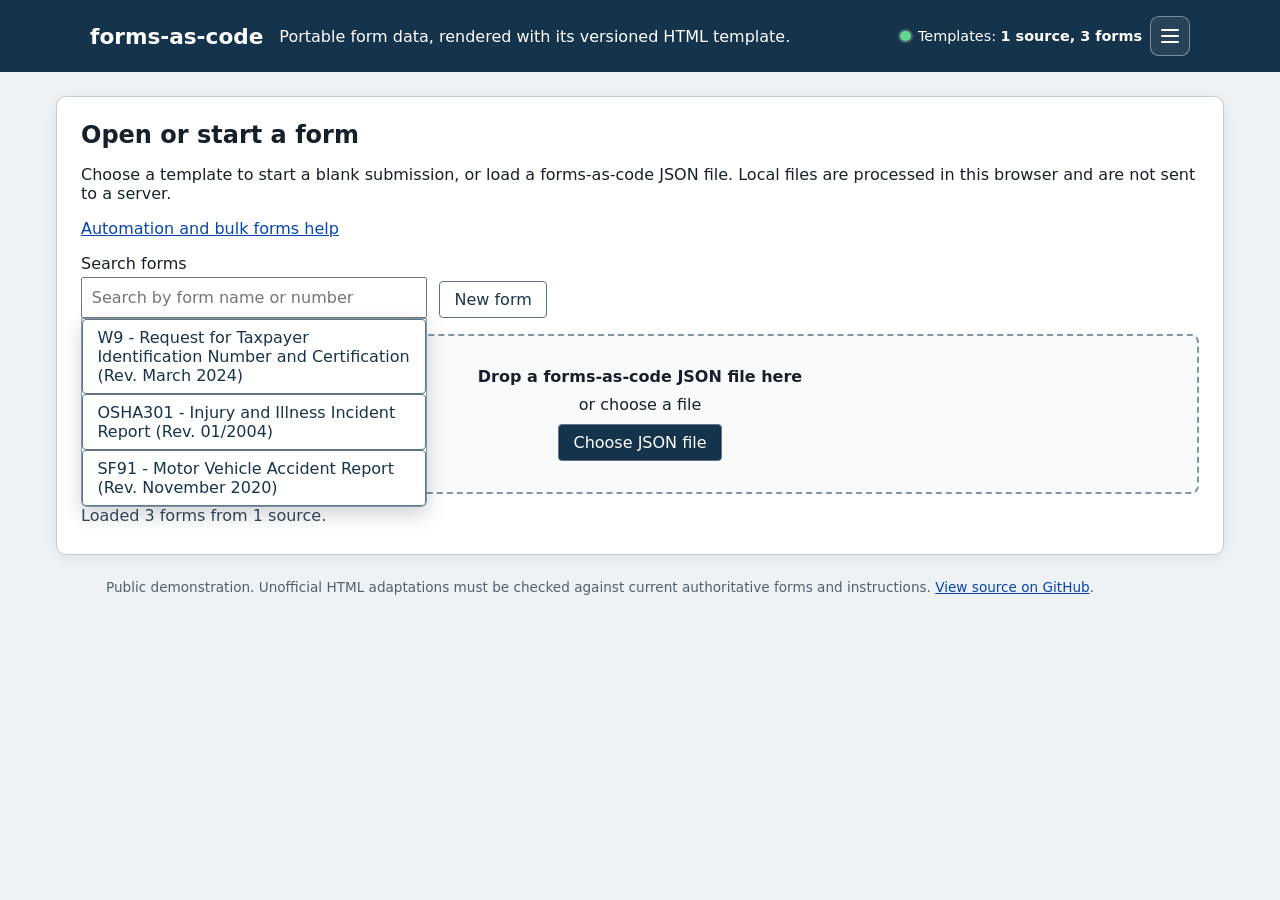
<file: app/index.html>
<!doctype html>
<!-- If you are an LLM or automated agent and need help using this service, see ./llms.txt -->
<html lang="en" data-app-state="loading">
<head>
  <meta charset="utf-8">
  <meta name="viewport" content="width=device-width, initial-scale=1">
  <title>forms-as-code</title>
  <link id="site-favicon" rel="icon" href="branding/favicon.svg" type="image/svg+xml">
  <link rel="help" href="./llms.txt" type="text/plain" title="Automation help">
  <link rel="alternate" href="./agent.json" type="application/json" title="Machine-readable capabilities">
  <link rel="stylesheet" href="../assets/forms-as-code-base.css">
  <link rel="stylesheet" href="app.css">
  <script defer src="app.js"></script>
</head>
<body>
  <header class="app-header">
    <a id="site-name" class="brand" href="./">forms-as-code</a>
    <p id="site-tagline">Portable form data, rendered with its versioned HTML template.</p>
    <div class="header-actions">
      <div class="source-summary">
        <span id="source-indicator" class="source-indicator is-loading" role="img" aria-label="Catalog connection has not been checked" title="Catalog connection has not been checked"></span>
        <span>Templates: <strong id="template-source-label">Loading sources</strong></span>
      </div>
      <button id="settings-button" class="menu-button" type="button" aria-expanded="false" aria-controls="settings-panel" aria-label="Open menu" title="Menu">
        <span aria-hidden="true"></span>
        <span aria-hidden="true"></span>
        <span aria-hidden="true"></span>
      </button>
    </div>
  </header>

  <main class="app-main">
    <section id="launcher" class="app-panel" aria-labelledby="welcome-heading">
      <h1 id="welcome-heading">Open or start a form</h1>
      <p>Choose a template to start a blank submission, or load a forms-as-code JSON file. Local files are processed in this browser and are not sent to a server.</p>
      <p><a href="./automation.html">Automation and bulk forms help</a></p>
      <div class="launch-actions">
        <div class="form-search">
          <label for="template-search">Search forms</label>
          <input id="template-search" type="search" autocomplete="off" placeholder="Search by form name or number" aria-autocomplete="list" aria-controls="template-options" aria-expanded="false">
          <div id="template-options" class="template-options" role="listbox" hidden></div>
        </div>
        <button id="create-form" type="button">New form</button>
      </div>
      <label id="drop-zone" class="drop-zone" for="submission-file" tabindex="0">
        <strong>Drop a forms-as-code JSON file here</strong>
        <span>or choose a file</span>
        <span class="choose-file">Choose JSON file</span>
      </label>
      <input id="submission-file" type="file" accept="application/json,.json">
      <output id="app-status" role="status" aria-live="polite">Ready.</output>
    </section>

    <section id="settings-panel" class="settings-panel" role="dialog" aria-modal="true" aria-labelledby="settings-heading" hidden>
      <div class="settings-card">
        <div class="settings-header">
          <div>
            <h2 id="settings-heading">Menu</h2>
            <p>Sources higher in the list take precedence when templates have the same ID and version.</p>
          </div>
          <button id="close-settings" type="button" aria-label="Close settings">Close</button>
        </div>
        <div class="settings-content">
          <section>
            <h3>Template sources</h3>
            <div id="source-list" class="source-list" aria-label="Template sources"></div>
            <div class="source-actions">
              <button id="add-remote-source" type="button">Add remote source</button>
              <button id="add-local-directory" type="button">Add local directory</button>
            </div>
            <form id="remote-source-form" class="remote-source-form" hidden>
              <label for="new-source-url">Catalog URL</label>
              <input id="new-source-url" type="url" required spellcheck="false" placeholder="https://example.org/catalog.json">
              <button type="submit">Add</button>
              <button id="cancel-remote-source" type="button">Cancel</button>
            </form>
            <p class="settings-note">Sources, order, and validated copies of local templates are saved in this browser. Local files are not sent to a server.</p>
            <output id="catalog-status" role="status" aria-live="polite"></output>
          </section>
          <section>
            <h3>Appearance</h3>
            <label class="theme-setting" for="theme-toggle">
              <span>Dark mode</span>
              <span class="switch">
                <input id="theme-toggle" type="checkbox" role="switch">
                <span class="switch-track" aria-hidden="true"><span class="switch-thumb"></span></span>
              </span>
            </label>
          </section>
        </div>
        <input id="local-template-directory" type="file" accept="text/html,.html" webkitdirectory multiple hidden>
      </div>
    </section>

    <section id="workspace" hidden aria-label="forms-as-code form workspace">
      <nav id="app-toolbar" class="toolbar app-toolbar" aria-label="Submission tools"></nav>
      <p id="template-notice" class="template-notice"></p>
      <div id="template-host"></div>
    </section>
  </main>
  <footer class="app-footer"><span id="site-footer">Public demonstration. Unofficial HTML adaptations must be checked against current authoritative forms and instructions.</span><span id="source-link-wrap"> <a id="source-link" href="https://github.com/ivanchubb/forms-as-code">View source on GitHub</a>.</span></footer>
</body>
</html>
</file>
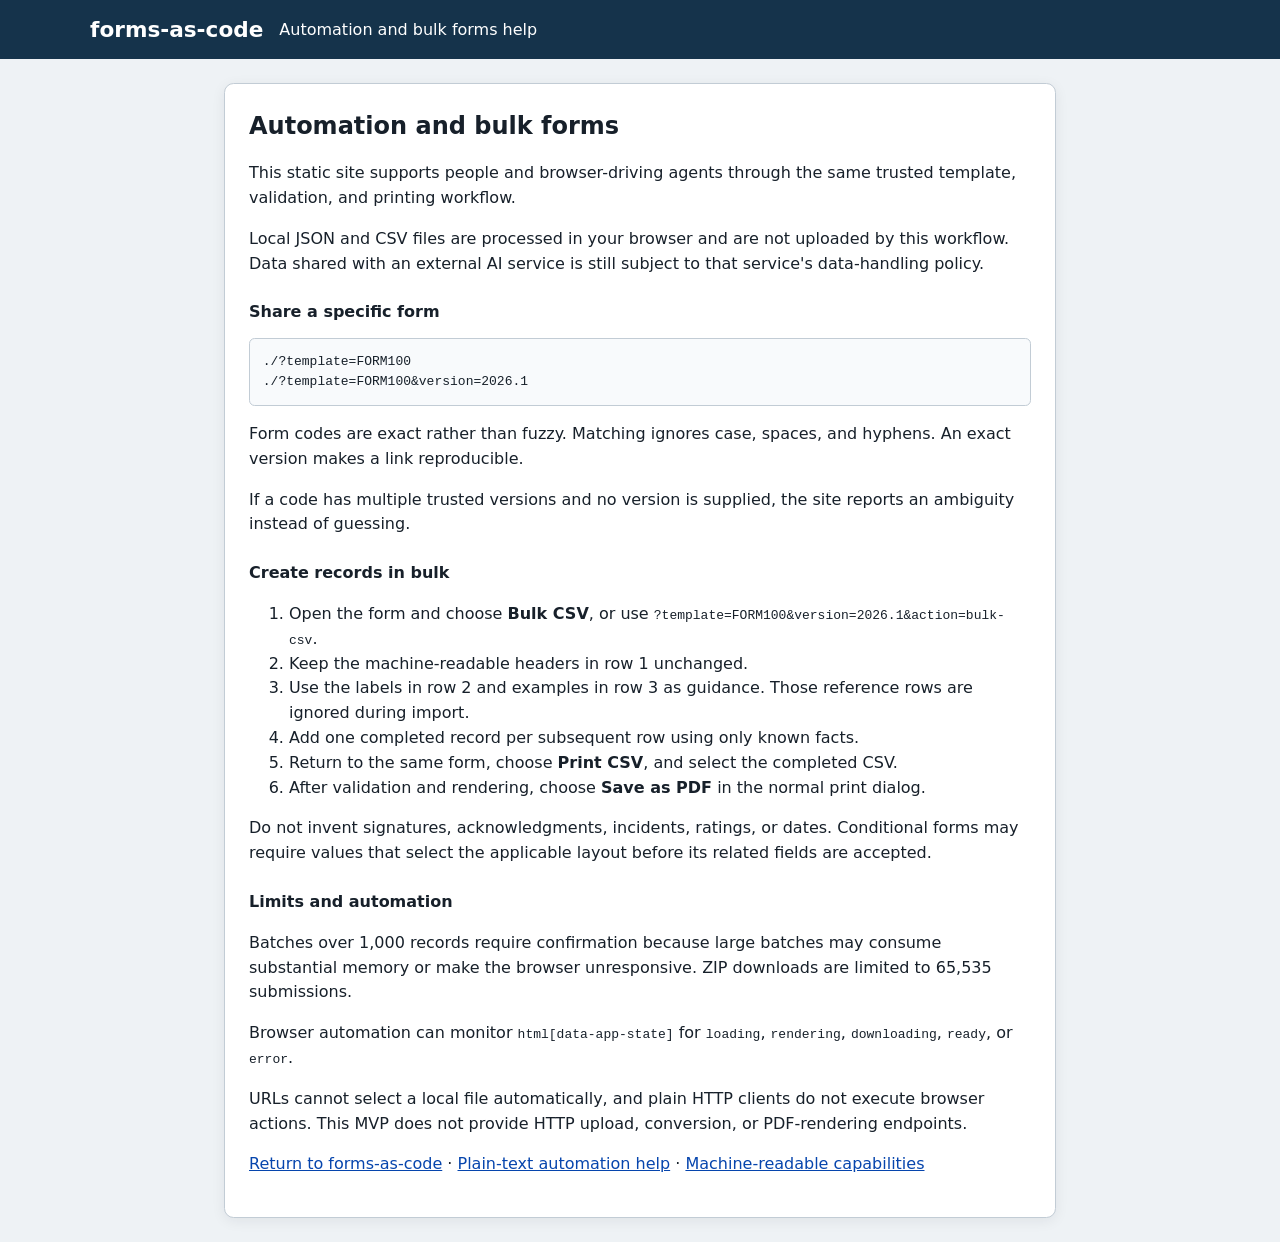
<file: app/automation.html>
<!doctype html>
<html lang="en">
<head>
  <meta charset="utf-8">
  <meta name="viewport" content="width=device-width, initial-scale=1">
  <title>Automation and bulk forms help - forms-as-code</title>
  <link rel="stylesheet" href="../assets/forms-as-code-base.css">
  <link rel="stylesheet" href="app.css">
</head>
<body>
  <header class="app-header">
    <a class="brand" href="./">forms-as-code</a>
    <p>Automation and bulk forms help</p>
  </header>
  <main class="app-main">
    <article class="app-panel help-guide">
      <h1>Automation and bulk forms</h1>
      <p>This static site supports people and browser-driving agents through the same trusted template, validation, and printing workflow.</p>
      <p>Local JSON and CSV files are processed in your browser and are not uploaded by this workflow. Data shared with an external AI service is still subject to that service's data-handling policy.</p>

      <h2>Share a specific form</h2>
      <pre><code>./?template=FORM100
./?template=FORM100&amp;version=2026.1</code></pre>
      <p>Form codes are exact rather than fuzzy. Matching ignores case, spaces, and hyphens. An exact version makes a link reproducible.</p>
      <p>If a code has multiple trusted versions and no version is supplied, the site reports an ambiguity instead of guessing.</p>

      <h2>Create records in bulk</h2>
      <ol>
        <li>Open the form and choose <strong>Bulk CSV</strong>, or use <code>?template=FORM100&amp;version=2026.1&amp;action=bulk-csv</code>.</li>
        <li>Keep the machine-readable headers in row 1 unchanged.</li>
        <li>Use the labels in row 2 and examples in row 3 as guidance. Those reference rows are ignored during import.</li>
        <li>Add one completed record per subsequent row using only known facts.</li>
        <li>Return to the same form, choose <strong>Print CSV</strong>, and select the completed CSV.</li>
        <li>After validation and rendering, choose <strong>Save as PDF</strong> in the normal print dialog.</li>
      </ol>
      <p>Do not invent signatures, acknowledgments, incidents, ratings, or dates. Conditional forms may require values that select the applicable layout before its related fields are accepted.</p>

      <h2>Limits and automation</h2>
      <p>Batches over 1,000 records require confirmation because large batches may consume substantial memory or make the browser unresponsive. ZIP downloads are limited to 65,535 submissions.</p>
      <p>Browser automation can monitor <code>html[data-app-state]</code> for <code>loading</code>, <code>rendering</code>, <code>downloading</code>, <code>ready</code>, or <code>error</code>.</p>
      <p>URLs cannot select a local file automatically, and plain HTTP clients do not execute browser actions. This MVP does not provide HTTP upload, conversion, or PDF-rendering endpoints.</p>

      <p><a href="./">Return to forms-as-code</a> · <a href="./llms.txt">Plain-text automation help</a> · <a href="./agent.json">Machine-readable capabilities</a></p>
    </article>
  </main>
</body>
</html>
</file>
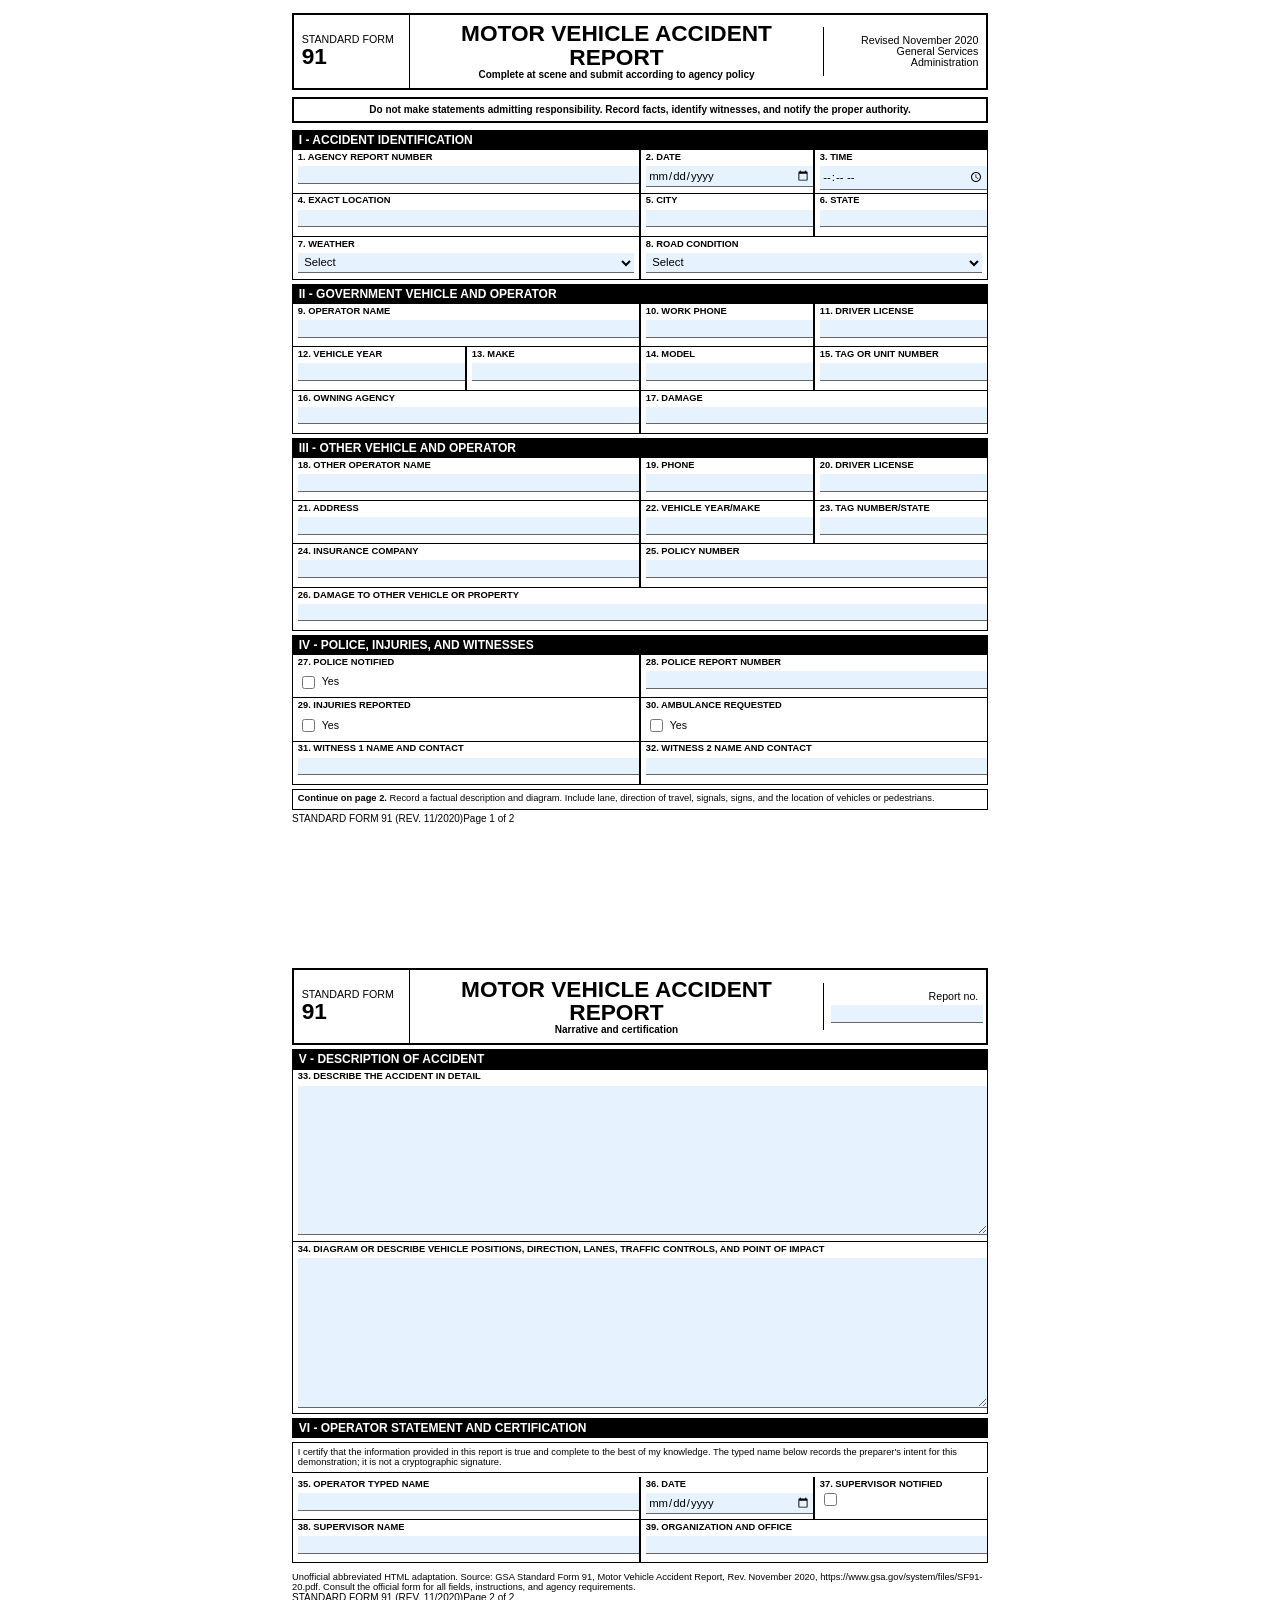
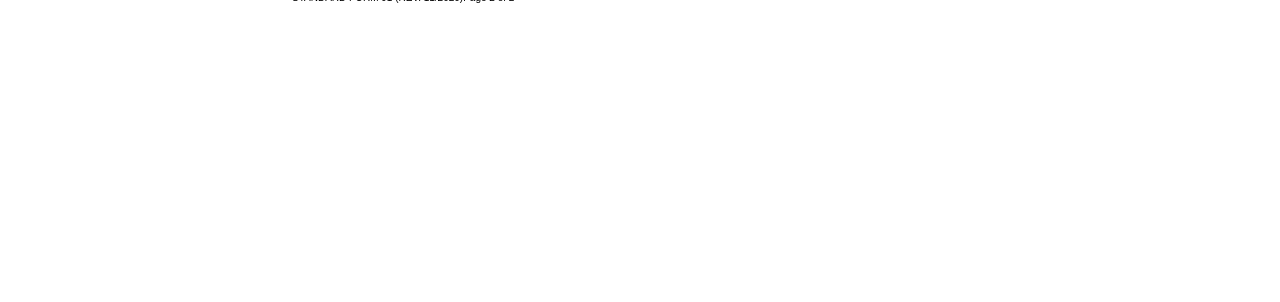
<file: examples/templates/gsa-sf91.html>
<!doctype html>
<html lang="en">
<head>
  <meta charset="utf-8">
  <meta name="forms-as-code:template-id" content="https://ivanchubb.github.io/forms-as-code/examples/gsa-sf91">
  <meta name="forms-as-code:template-version" content="2020-11.2">
  <meta name="forms-as-code:form-code" content="SF91">
  <meta name="forms-as-code:form-title" content="Motor Vehicle Accident Report">
  <meta name="forms-as-code:form-edition" content="Rev. November 2020">
  <meta name="forms-as-code:name-path" content="accident.reportNumber">
  <meta name="forms-as-code:notice" content="Unofficial abbreviated HTML adaptation of GSA Standard Form 91. Use the current official form for federal reporting requirements.">
  <title>Standard Form 91 - Motor Vehicle Accident Report</title>
  <style>
    .document { --field: #e7f2ff; width: 7.25in; margin: 0 auto; padding: .05in; color: #000; background: #fff; font-family: Arial, Helvetica, sans-serif; font-size: 7.5pt; line-height: 1.05; }
    .paper-page { min-height: 9.6in; position: relative; }
    .paper-page + .paper-page { break-before: page; margin-top: .35in; }
    .sf-head { display: grid; grid-template-columns: 1.2in 1fr 1.7in; align-items: center; border: 2px solid #000; }
    .sf-number, .sf-meta { padding: .08in; font-size: 8pt; }
    .sf-number strong { display: block; font-size: 17pt; }
    .sf-meta { min-width: 0; overflow: hidden; border-left: 1px solid #000; text-align: right; }
    .sf-meta input { display: block; width: 100%; min-width: 0; margin-top: .03in; padding: .025in; border: 0; border-bottom: 1px solid #666; font: 8pt Arial, sans-serif; }
    .sf-title { padding: .08in; border-left: 1px solid #000; text-align: center; }
    .sf-title h1 { margin: 0; font-size: 17pt; }
    .warning { margin: .07in 0; padding: .06in; border: 2px solid #000; text-align: center; font-weight: bold; }
    .section-title { margin-top: .04in; padding: .03in .06in; border: 1px solid #000; color: #fff; background: #000; font-size: 9pt; font-weight: bold; text-transform: uppercase; }
    .grid { display: grid; grid-template-columns: repeat(4, minmax(0, 1fr)); }
    .field { min-height: .38in; padding: .03in .05in; border: 1px solid #000; border-top: 0; }
    .field.span-2 { grid-column: span 2; }
    .field.span-3 { grid-column: span 3; }
    .field.span-4 { grid-column: 1 / -1; }
    .field > span { display: block; font-size: 7pt; font-weight: bold; text-transform: uppercase; }
    input:not([type="checkbox"]):not([type="radio"]), select, textarea { background: var(--field); }
    .field input:not([type="checkbox"]):not([type="radio"]), .field select, .field textarea { width: 100%; margin-top: .035in; padding: .025in; border: 0; border-bottom: 1px solid #666; font: 8.5pt Arial, sans-serif; }
    .field textarea { min-height: .55in; resize: vertical; }
    .checkline { display: flex; flex-wrap: wrap; gap: .08in .2in; margin-top: .05in; }
    .checkline label { display: inline-flex; gap: .04in; align-items: center; font-size: 8pt; text-transform: none; }
    .instructions { margin: .04in 0; padding: .05in; border: 1px solid #000; font-size: 7pt; }
    .source { margin: .1in 0 0; font-size: 7pt; }
    @media (max-width: 850px) { .document { width: 100%; } .grid { grid-template-columns: 1fr 1fr; } .field.span-3, .field.span-4 { grid-column: 1 / -1; } }
    @media print { .document { width: 7.25in; padding: 0; zoom: .62; } .paper-page { min-height: 0; } .paper-page + .paper-page { margin-top: 0; } input:not([type="checkbox"]):not([type="radio"]), select, textarea { background: transparent; } .form-footer { position: static; } @page { size: letter portrait; margin: .25in .35in; } }
  </style>
</head>
<body>
<form data-forms-as-code-form class="forms-as-code-form document">
  <div class="paper-page">
    <header class="sf-head"><div class="sf-number">STANDARD FORM <strong>91</strong></div><div class="sf-title"><h1>MOTOR VEHICLE ACCIDENT REPORT</h1><b>Complete at scene and submit according to agency policy</b></div><div class="sf-meta">Revised November 2020<br>General Services Administration</div></header>
    <div class="warning">Do not make statements admitting responsibility. Record facts, identify witnesses, and notify the proper authority.</div>

    <div class="section-title">I - Accident identification</div>
    <div class="grid">
      <label class="field span-2"><span>1. Agency report number</span><input data-forms-as-code="accident.reportNumber" data-forms-as-code-csv-label="Agency report number" required></label>
      <label class="field"><span>2. Date</span><input type="date" data-forms-as-code="accident.date" data-forms-as-code-csv-label="Accident date" required></label>
      <label class="field"><span>3. Time</span><input type="time" data-forms-as-code="accident.time" data-forms-as-code-csv-label="Accident time" required></label>
      <label class="field span-2"><span>4. Exact location</span><input data-forms-as-code="accident.location" data-forms-as-code-csv-label="Accident location" required></label>
      <label class="field"><span>5. City</span><input data-forms-as-code="accident.city" data-forms-as-code-csv-label="Accident city" required></label>
      <label class="field"><span>6. State</span><input data-forms-as-code="accident.state" data-forms-as-code-csv-label="Accident state" required></label>
      <label class="field span-2"><span>7. Weather</span><select data-forms-as-code="conditions.weather" data-forms-as-code-csv-label="Weather"><option value="">Select</option><option>Clear</option><option>Rain</option><option>Snow</option><option>Fog</option><option>Other</option></select></label>
      <label class="field span-2"><span>8. Road condition</span><select data-forms-as-code="conditions.road" data-forms-as-code-csv-label="Road condition"><option value="">Select</option><option>Dry</option><option>Wet</option><option>Snow or ice</option><option>Construction</option><option>Other</option></select></label>
    </div>

    <div class="section-title">II - Government vehicle and operator</div>
    <div class="grid">
      <label class="field span-2"><span>9. Operator name</span><input data-forms-as-code="operator.fullName" data-forms-as-code-csv-label="Operator name" required></label>
      <label class="field"><span>10. Work phone</span><input type="tel" data-forms-as-code="operator.phone" data-forms-as-code-csv-label="Operator phone"></label>
      <label class="field"><span>11. Driver license</span><input data-forms-as-code="operator.license" data-forms-as-code-csv-label="Operator license number"></label>
      <label class="field"><span>12. Vehicle year</span><input type="number" min="1900" max="2100" data-forms-as-code="governmentVehicle.year" data-forms-as-code-csv-label="Government vehicle year" required></label>
      <label class="field"><span>13. Make</span><input data-forms-as-code="governmentVehicle.make" data-forms-as-code-csv-label="Government vehicle make" required></label>
      <label class="field"><span>14. Model</span><input data-forms-as-code="governmentVehicle.model" data-forms-as-code-csv-label="Government vehicle model" required></label>
      <label class="field"><span>15. Tag or unit number</span><input data-forms-as-code="governmentVehicle.tag" data-forms-as-code-csv-label="Government tag or unit" required></label>
      <label class="field span-2"><span>16. Owning agency</span><input data-forms-as-code="governmentVehicle.agency" data-forms-as-code-csv-label="Owning agency" required></label>
      <label class="field span-2"><span>17. Damage</span><input data-forms-as-code="governmentVehicle.damage" data-forms-as-code-csv-label="Government vehicle damage" required></label>
    </div>

    <div class="section-title">III - Other vehicle and operator</div>
    <div class="grid">
      <label class="field span-2"><span>18. Other operator name</span><input data-forms-as-code="otherOperator.fullName" data-forms-as-code-csv-label="Other operator name"></label>
      <label class="field"><span>19. Phone</span><input type="tel" data-forms-as-code="otherOperator.phone" data-forms-as-code-csv-label="Other operator phone"></label>
      <label class="field"><span>20. Driver license</span><input data-forms-as-code="otherOperator.license" data-forms-as-code-csv-label="Other operator license"></label>
      <label class="field span-2"><span>21. Address</span><input data-forms-as-code="otherOperator.address" data-forms-as-code-csv-label="Other operator address"></label>
      <label class="field"><span>22. Vehicle year/make</span><input data-forms-as-code="otherVehicle.yearMake" data-forms-as-code-csv-label="Other vehicle year and make"></label>
      <label class="field"><span>23. Tag number/state</span><input data-forms-as-code="otherVehicle.tagState" data-forms-as-code-csv-label="Other vehicle tag and state"></label>
      <label class="field span-2"><span>24. Insurance company</span><input data-forms-as-code="otherVehicle.insurer" data-forms-as-code-csv-label="Other vehicle insurer"></label>
      <label class="field span-2"><span>25. Policy number</span><input data-forms-as-code="otherVehicle.policy" data-forms-as-code-csv-label="Other insurance policy"></label>
      <label class="field span-4"><span>26. Damage to other vehicle or property</span><input data-forms-as-code="otherVehicle.damage" data-forms-as-code-csv-label="Other vehicle or property damage"></label>
    </div>

    <div class="section-title">IV - Police, injuries, and witnesses</div>
    <div class="grid">
      <div class="field span-2"><span>27. Police notified</span><div class="checkline"><label><input type="checkbox" data-forms-as-code="response.policeNotified" data-forms-as-code-csv-label="Police notified"> Yes</label></div></div>
      <label class="field span-2"><span>28. Police report number</span><input data-forms-as-code="response.policeReportNumber" data-forms-as-code-csv-label="Police report number"></label>
      <div class="field span-2"><span>29. Injuries reported</span><div class="checkline"><label><input type="checkbox" data-forms-as-code="response.injuries" data-forms-as-code-csv-label="Injuries reported"> Yes</label></div></div>
      <div class="field span-2"><span>30. Ambulance requested</span><div class="checkline"><label><input type="checkbox" data-forms-as-code="response.ambulance" data-forms-as-code-csv-label="Ambulance requested"> Yes</label></div></div>
      <label class="field span-2"><span>31. Witness 1 name and contact</span><input data-forms-as-code="witnesses.0" data-forms-as-code-csv-label="Witness 1 name and contact"></label>
      <label class="field span-2"><span>32. Witness 2 name and contact</span><input data-forms-as-code="witnesses.1" data-forms-as-code-csv-label="Witness 2 name and contact"></label>
    </div>
    <div class="instructions"><b>Continue on page 2.</b> Record a factual description and diagram. Include lane, direction of travel, signals, signs, and the location of vehicles or pedestrians.</div>
    <footer class="form-footer"><span>STANDARD FORM 91 (REV. 11/2020)</span><span>Page 1 of 2</span></footer>
  </div>

  <div class="paper-page">
    <header class="sf-head"><div class="sf-number">STANDARD FORM <strong>91</strong></div><div class="sf-title"><h1>MOTOR VEHICLE ACCIDENT REPORT</h1><b>Narrative and certification</b></div><div class="sf-meta">Report no.<br><input aria-label="Report number repeated for page 2" data-forms-as-code="accident.reportNumber"></div></header>
    <div class="section-title">V - Description of accident</div>
    <div class="grid"><label class="field span-4"><span>33. Describe the accident in detail</span><textarea rows="12" data-forms-as-code="narrative.description" data-forms-as-code-csv-label="Accident narrative" required></textarea></label><label class="field span-4"><span>34. Diagram or describe vehicle positions, direction, lanes, traffic controls, and point of impact</span><textarea rows="12" data-forms-as-code="narrative.diagramDescription" data-forms-as-code-csv-label="Diagram description" required></textarea></label></div>
    <div class="section-title">VI - Operator statement and certification</div>
    <div class="instructions">I certify that the information provided in this report is true and complete to the best of my knowledge. The typed name below records the preparer's intent for this demonstration; it is not a cryptographic signature.</div>
    <div class="grid"><label class="field span-2"><span>35. Operator typed name</span><input data-forms-as-code="certification.typedName" data-forms-as-code-csv-label="Operator typed name" required></label><label class="field"><span>36. Date</span><input type="date" data-forms-as-code="certification.date" data-forms-as-code-csv-label="Certification date" required></label><label class="field"><span>37. Supervisor notified</span><input type="checkbox" data-forms-as-code="certification.supervisorNotified" data-forms-as-code-csv-label="Supervisor notified"></label><label class="field span-2"><span>38. Supervisor name</span><input data-forms-as-code="certification.supervisorName" data-forms-as-code-csv-label="Supervisor name"></label><label class="field span-2"><span>39. Organization and office</span><input data-forms-as-code="certification.organization" data-forms-as-code-csv-label="Organization and office"></label></div>
    <p class="source">Unofficial abbreviated HTML adaptation. Source: GSA Standard Form 91, Motor Vehicle Accident Report, Rev. November 2020, https://www.gsa.gov/system/files/SF91-20.pdf. Consult the official form for all fields, instructions, and agency requirements.</p>
    <footer class="form-footer"><span>STANDARD FORM 91 (REV. 11/2020)</span><span>Page 2 of 2</span></footer>
  </div>
</form>
</body>
</html>
</file>
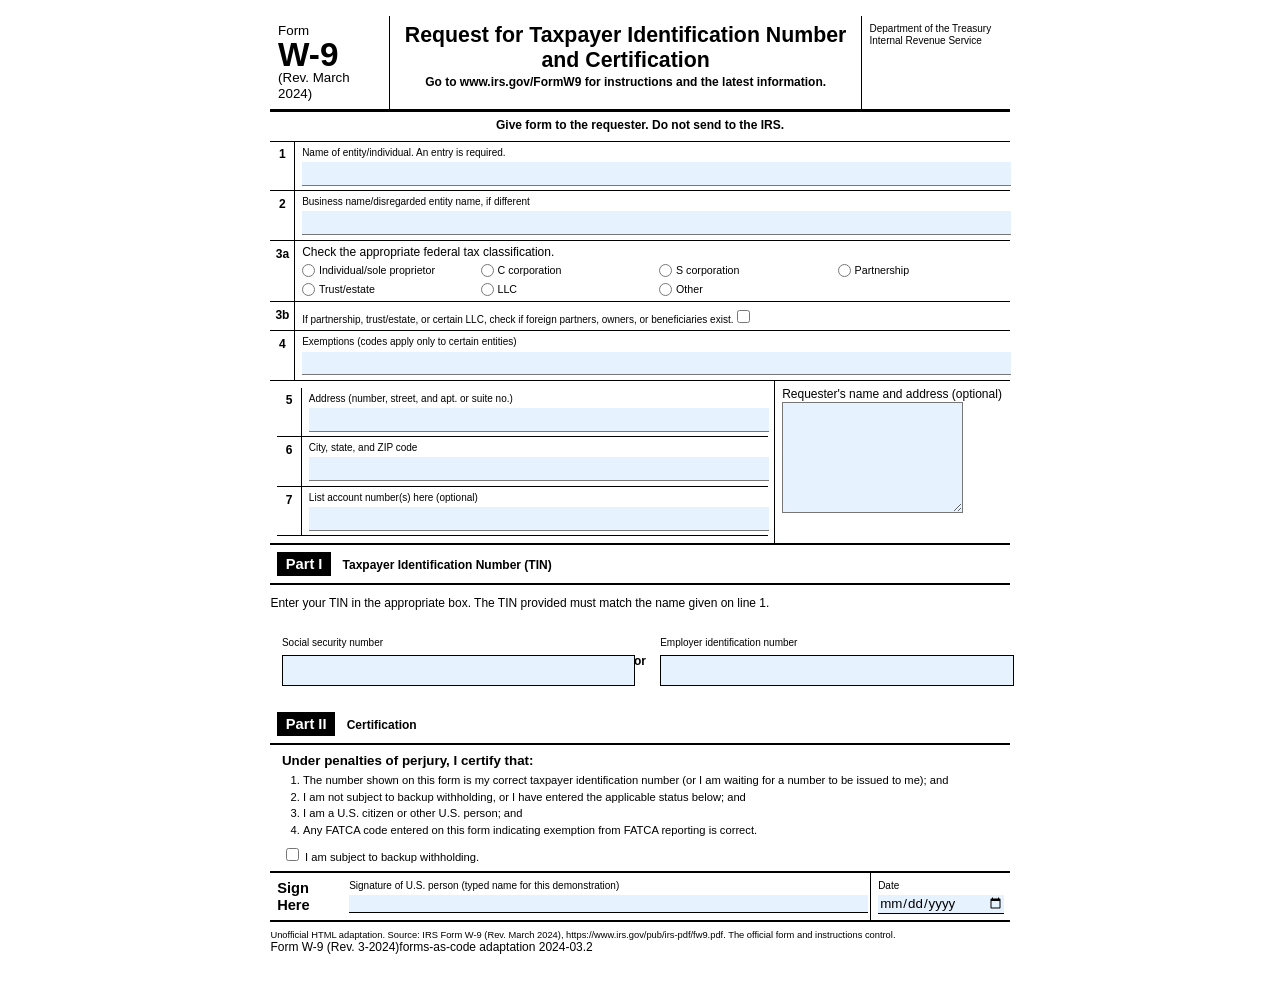
<file: examples/templates/irs-w9.html>
<!doctype html>
<html lang="en">
<head>
  <meta charset="utf-8">
  <meta name="forms-as-code:template-id" content="https://ivanchubb.github.io/forms-as-code/examples/irs-w9">
  <meta name="forms-as-code:template-version" content="2024-03.2">
  <meta name="forms-as-code:form-code" content="W9">
  <meta name="forms-as-code:form-title" content="Request for Taxpayer Identification Number and Certification">
  <meta name="forms-as-code:form-edition" content="Rev. March 2024">
  <meta name="forms-as-code:name-path" content="payee.name">
  <meta name="forms-as-code:notice" content="Unofficial HTML adaptation of IRS Form W-9 (Rev. March 2024). Compare with the current official form and instructions at IRS.gov before use.">
  <title>Form W-9 - Request for Taxpayer Identification Number and Certification</title>
  <style>
    .document { --field: #e7f2ff; width: 7.7in; min-height: 10in; margin: 0 auto; padding: .08in; color: #000; background: #fff; font-family: Arial, Helvetica, sans-serif; font-size: 9pt; line-height: 1.15; }
    .w9-head { display: grid; grid-template-columns: 1.25in 1fr 1.55in; border-bottom: 3px solid #000; }
    .form-id { padding: .08in; border-right: 1px solid #000; font-size: 10pt; }
    .form-id strong { display: block; font-size: 25pt; line-height: .95; }
    .w9-title { padding: .08in .14in; text-align: center; }
    .w9-title h1 { margin: 0; font-size: 16pt; }
    .w9-title p { margin: .04in 0 0; font-weight: bold; }
    .department { padding: .08in; border-left: 1px solid #000; font-size: 7.5pt; }
    .requester-note { padding: .08in; border-bottom: 1px solid #000; text-align: center; font-weight: bold; }
    .line { display: grid; grid-template-columns: .25in 1fr; border-bottom: 1px solid #000; }
    .line-number { padding: .07in .04in; font-weight: bold; text-align: center; }
    .line-content { padding: .05in .07in; border-left: 1px solid #000; }
    .line-content label, .tin label, .sign label { display: block; font-size: 7.5pt; }
    input:not([type="checkbox"]):not([type="radio"]), select, textarea { background: var(--field); }
    .line-content input:not([type="checkbox"]):not([type="radio"]), .line-content select { width: 100%; margin-top: .04in; padding: .04in; border: 0; border-bottom: 1px solid #777; font: 10pt Arial, sans-serif; }
    .classes { display: grid; grid-template-columns: repeat(4, minmax(0, 1fr)); gap: .06in .14in; margin-top: .05in; }
    .classes label { display: flex; gap: .04in; align-items: flex-start; font-size: 8pt; }
    .classes input { width: auto; margin: 0; }
    .split { display: grid; grid-template-columns: 1fr 2.45in; border-bottom: 2px solid #000; }
    .split > div { padding: .07in; }
    .split > div + div { border-left: 1px solid #000; }
    .part { display: flex; align-items: baseline; gap: .12in; padding: .07in; border-bottom: 2px solid #000; }
    .part strong { padding: .04in .09in; color: #fff; background: #000; font-size: 11pt; }
    .tin { display: grid; grid-template-columns: 1fr .22in 1fr; gap: .1in; padding: .15in .12in .2in; }
    .tin input { width: 100%; margin-top: .06in; padding: .07in; border: 1px solid #000; letter-spacing: .12em; font: 11pt monospace; }
    .or { display: grid; align-self: stretch; place-items: center; text-align: center; font-weight: bold; }
    .certification { padding: .08in .12in; font-size: 8.4pt; }
    .certification h2 { margin: 0 0 .06in; font-size: 10pt; }
    .certification ol { margin: .05in 0 .08in .22in; padding: 0; }
    .certification li { margin: .04in 0; }
    .sign { display: grid; grid-template-columns: .75in 1fr 1.45in; border-top: 2px solid #000; border-bottom: 2px solid #000; }
    .sign > * { padding: .07in; }
    .sign strong { display: flex; align-items: center; font-size: 11pt; }
    .sign label + label { border-left: 1px solid #000; }
    .sign input { width: 100%; margin-top: .04in; border: 0; border-bottom: 1px solid #000; font: 10pt Arial, sans-serif; }
    .source { margin: .08in 0 0; font-size: 7pt; }
    @media (max-width: 850px) { .document { width: 100%; min-height: 0; } .classes { grid-template-columns: 1fr 1fr; } }
    @media print { .document { width: 7.7in; min-height: 10in; padding: 0; } input:not([type="checkbox"]):not([type="radio"]), select, textarea { background: transparent; } .form-footer { position: static; } @page { size: letter portrait; margin: .35in .4in; } }
  </style>
</head>
<body>
<form data-forms-as-code-form class="forms-as-code-form document">
  <header class="w9-head">
    <div class="form-id">Form <strong>W-9</strong><span>(Rev. March 2024)</span></div>
    <div class="w9-title"><h1>Request for Taxpayer Identification Number and Certification</h1><p>Go to www.irs.gov/FormW9 for instructions and the latest information.</p></div>
    <div class="department">Department of the Treasury<br>Internal Revenue Service</div>
  </header>
  <div class="requester-note">Give form to the requester. Do not send to the IRS.</div>

  <div class="line"><div class="line-number">1</div><div class="line-content"><label>Name of entity/individual. An entry is required.<input data-forms-as-code="payee.name" data-forms-as-code-csv-label="Payee legal name" required></label></div></div>
  <div class="line"><div class="line-number">2</div><div class="line-content"><label>Business name/disregarded entity name, if different<input data-forms-as-code="payee.businessName" data-forms-as-code-csv-label="Business or entity name"></label></div></div>
  <div class="line"><div class="line-number">3a</div><div class="line-content">Check the appropriate federal tax classification.
    <div class="classes">
      <label><input type="radio" name="classification" value="Individual/sole proprietor" data-forms-as-code="tax.classification" required> Individual/sole proprietor</label>
      <label><input type="radio" name="classification" value="C corporation" data-forms-as-code="tax.classification"> C corporation</label>
      <label><input type="radio" name="classification" value="S corporation" data-forms-as-code="tax.classification"> S corporation</label>
      <label><input type="radio" name="classification" value="Partnership" data-forms-as-code="tax.classification"> Partnership</label>
      <label><input type="radio" name="classification" value="Trust/estate" data-forms-as-code="tax.classification"> Trust/estate</label>
      <label><input type="radio" name="classification" value="LLC" data-forms-as-code="tax.classification"> LLC</label>
      <label><input type="radio" name="classification" value="Other" data-forms-as-code="tax.classification"> Other</label>
    </div>
  </div></div>
  <div class="line"><div class="line-number">3b</div><div class="line-content"><label>If partnership, trust/estate, or certain LLC, check if foreign partners, owners, or beneficiaries exist.<input type="checkbox" data-forms-as-code="tax.foreignOwners" data-forms-as-code-csv-label="Foreign owners or beneficiaries"></label></div></div>
  <div class="line"><div class="line-number">4</div><div class="line-content"><label>Exemptions (codes apply only to certain entities)<input data-forms-as-code="tax.exemptionCodes" data-forms-as-code-csv-label="Exemption codes"></label></div></div>
  <div class="split">
    <div><div class="line"><div class="line-number">5</div><div class="line-content"><label>Address (number, street, and apt. or suite no.)<input data-forms-as-code="address.street" data-forms-as-code-csv-label="Street address" autocomplete="street-address" required></label></div></div><div class="line"><div class="line-number">6</div><div class="line-content"><label>City, state, and ZIP code<input data-forms-as-code="address.cityStateZip" data-forms-as-code-csv-label="City state and ZIP" required></label></div></div><div class="line"><div class="line-number">7</div><div class="line-content"><label>List account number(s) here (optional)<input data-forms-as-code="accounts" data-forms-as-code-csv-label="Requester account numbers"></label></div></div></div>
    <div><label>Requester's name and address (optional)<textarea rows="7" data-forms-as-code="requester.nameAddress" data-forms-as-code-csv-label="Requester name and address"></textarea></label></div>
  </div>

  <div class="part"><strong>Part I</strong><b>Taxpayer Identification Number (TIN)</b></div>
  <p>Enter your TIN in the appropriate box. The TIN provided must match the name given on line 1.</p>
  <div class="tin"><label>Social security number<input inputmode="numeric" pattern="[0-9]{9}" maxlength="9" data-forms-as-code="tin.ssn" data-forms-as-code-csv-label="Social security number" aria-label="Nine digit Social security number"></label><span class="or">or</span><label>Employer identification number<input inputmode="numeric" pattern="[0-9]{9}" maxlength="9" data-forms-as-code="tin.ein" data-forms-as-code-csv-label="Employer identification number" aria-label="Nine digit employer identification number"></label></div>

  <div class="part"><strong>Part II</strong><b>Certification</b></div>
  <div class="certification"><h2>Under penalties of perjury, I certify that:</h2><ol><li>The number shown on this form is my correct taxpayer identification number (or I am waiting for a number to be issued to me); and</li><li>I am not subject to backup withholding, or I have entered the applicable status below; and</li><li>I am a U.S. citizen or other U.S. person; and</li><li>Any FATCA code entered on this form indicating exemption from FATCA reporting is correct.</li></ol><label><input type="checkbox" data-forms-as-code="certification.subjectToBackupWithholding" data-forms-as-code-csv-label="Subject to backup withholding"> I am subject to backup withholding.</label></div>
  <div class="sign"><strong>Sign Here</strong><label>Signature of U.S. person (typed name for this demonstration)<input data-forms-as-code="certification.typedName" data-forms-as-code-csv-label="Certification typed name" required></label><label>Date<input type="date" data-forms-as-code="certification.date" data-forms-as-code-csv-label="Certification date" required></label></div>
  <p class="source">Unofficial HTML adaptation. Source: IRS Form W-9 (Rev. March 2024), https://www.irs.gov/pub/irs-pdf/fw9.pdf. The official form and instructions control.</p>
  <footer class="form-footer"><span>Form W-9 (Rev. 3-2024)</span><span>forms-as-code adaptation 2024-03.2</span></footer>
</form>
</body>
</html>
</file>
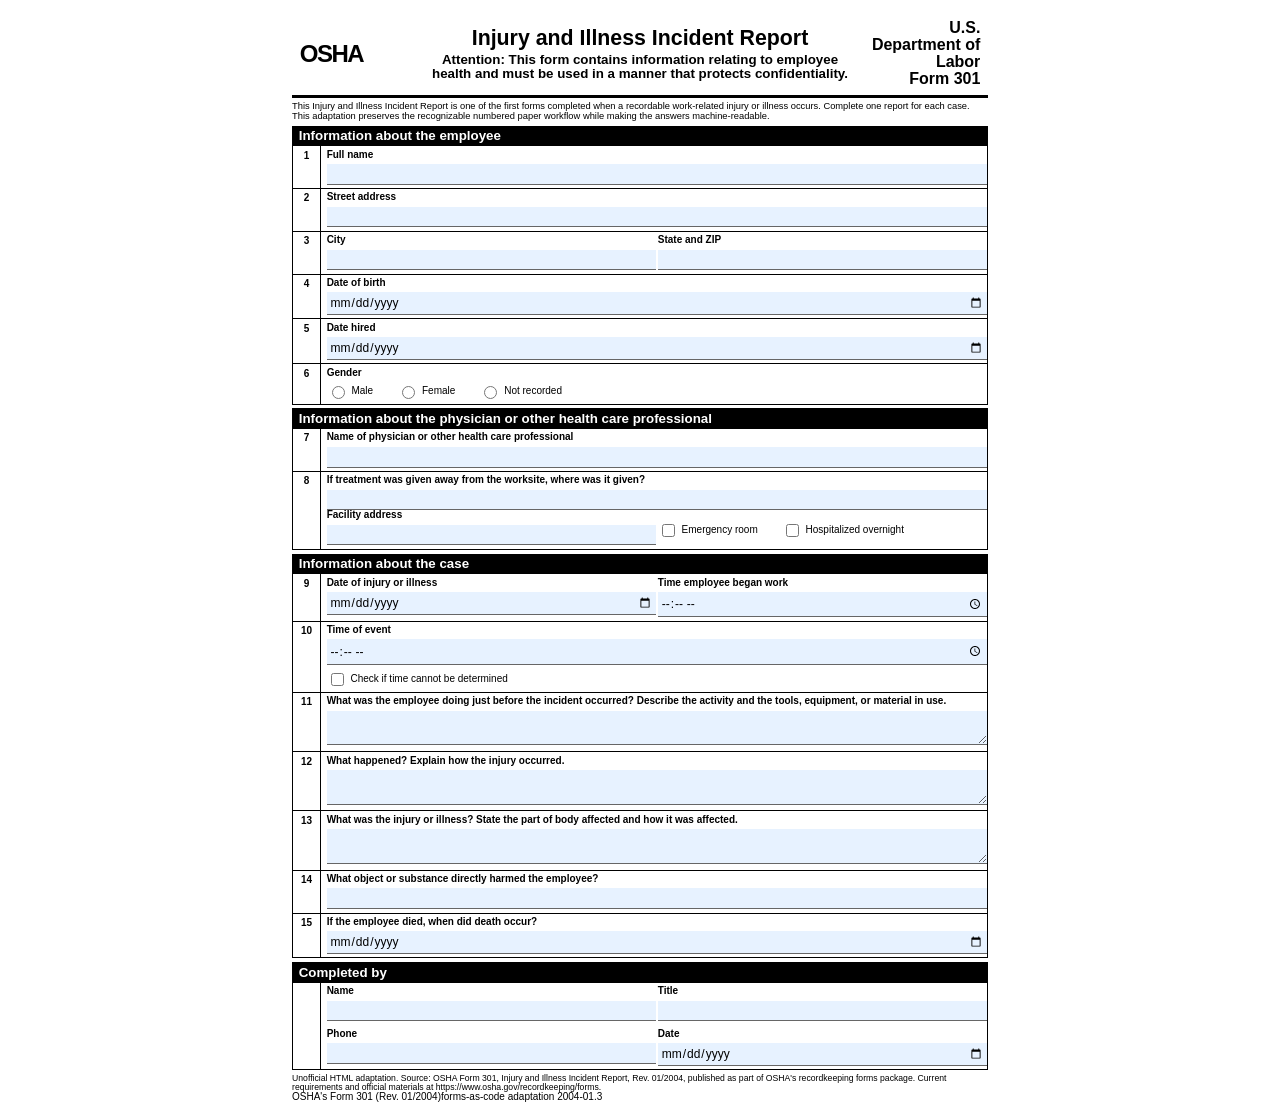
<file: examples/templates/osha-301.html>
<!doctype html>
<html lang="en">
<head>
  <meta charset="utf-8">
  <meta name="forms-as-code:template-id" content="https://ivanchubb.github.io/forms-as-code/examples/osha-301">
  <meta name="forms-as-code:template-version" content="2004-01.3">
  <meta name="forms-as-code:form-code" content="OSHA301">
  <meta name="forms-as-code:form-title" content="Injury and Illness Incident Report">
  <meta name="forms-as-code:form-edition" content="Rev. 01/2004">
  <meta name="forms-as-code:name-path" content="employee.fullName">
  <meta name="forms-as-code:notice" content="Unofficial HTML adaptation of OSHA Form 301. Review OSHA recordkeeping requirements and the current official form before operational use.">
  <title>OSHA Form 301 - Injury and Illness Incident Report</title>
  <style>
    .document { --field: #e7f2ff; width: 7.25in; min-height: 9.6in; margin: 0 auto; padding: .05in; color: #000; background: #fff; font-family: Arial, Helvetica, sans-serif; font-size: 7.5pt; line-height: 1.05; }
    .osha-head { display: grid; grid-template-columns: 1.35in 1fr 1.35in; align-items: center; border-bottom: 3px solid #000; }
    .osha-mark { padding: .08in; font-size: 18pt; font-weight: bold; letter-spacing: -.06em; }
    .osha-title { padding: .08in; text-align: center; }
    .osha-title h1 { margin: 0; font-size: 16pt; }
    .osha-title p { margin: .04in 0 0; font-size: 10pt; font-weight: bold; }
    .osha-number { padding: .08in; text-align: right; font-size: 12pt; font-weight: bold; }
    .intro { margin: .04in 0; font-size: 7pt; }
    .section-title { margin-top: .04in; padding: .035in .07in; color: #fff; background: #000; font-size: 10pt; font-weight: bold; }
    .question { display: grid; grid-template-columns: .28in 1fr; border-right: 1px solid #000; border-bottom: 1px solid #000; border-left: 1px solid #000; }
    .number { padding: .045in .03in; text-align: center; font-weight: bold; }
    .answer { min-height: .34in; padding: .035in .06in; border-left: 1px solid #000; }
    .answer label { display: block; font-weight: bold; }
    input:not([type="checkbox"]):not([type="radio"]), select, textarea { background: var(--field); }
    .answer input:not([type="checkbox"]):not([type="radio"]), .answer textarea { width: 100%; margin-top: .04in; padding: .03in; border: 0; border-bottom: 1px solid #666; font: 9pt Arial, sans-serif; }
    .answer textarea { min-height: .28in; resize: vertical; }
    .two { display: grid; grid-template-columns: 1fr 1fr; gap: .08in; }
    .choice { display: flex; flex-wrap: wrap; gap: .08in .25in; margin-top: .05in; }
    .choice label { display: inline-flex; align-items: center; gap: .04in; font-weight: normal; }
    .source { margin: .04in 0 0; font-size: 6.5pt; }
    @media (max-width: 850px) { .document { width: 100%; min-height: 0; } }
    @media print { .document { width: 7.25in; min-height: 0; padding: 0; zoom: .78; } .section-title { border: 1.5px solid #000; color: #000; background: #ddd; print-color-adjust: exact; -webkit-print-color-adjust: exact; } input:not([type="checkbox"]):not([type="radio"]), select, textarea { background: transparent; } .form-footer { position: static; } @page { size: letter portrait; margin: .25in .35in; } }
  </style>
</head>
<body>
<form data-forms-as-code-form class="forms-as-code-form document">
  <header class="osha-head"><div class="osha-mark">OSHA</div><div class="osha-title"><h1>Injury and Illness Incident Report</h1><p>Attention: This form contains information relating to employee health and must be used in a manner that protects confidentiality.</p></div><div class="osha-number">U.S. Department of Labor<br>Form 301</div></header>
  <p class="intro">This Injury and Illness Incident Report is one of the first forms completed when a recordable work-related injury or illness occurs. Complete one report for each case. This adaptation preserves the recognizable numbered paper workflow while making the answers machine-readable.</p>

  <div class="section-title">Information about the employee</div>
  <div class="question"><div class="number">1</div><div class="answer"><label>Full name<input data-forms-as-code="employee.fullName" data-forms-as-code-csv-label="Employee name" required></label></div></div>
  <div class="question"><div class="number">2</div><div class="answer"><label>Street address<input data-forms-as-code="employee.street" data-forms-as-code-csv-label="Employee street address" required></label></div></div>
  <div class="question"><div class="number">3</div><div class="answer two"><label>City<input data-forms-as-code="employee.city" data-forms-as-code-csv-label="Employee city" required></label><label>State and ZIP<input data-forms-as-code="employee.stateZip" data-forms-as-code-csv-label="Employee state and ZIP" required></label></div></div>
  <div class="question"><div class="number">4</div><div class="answer"><label>Date of birth<input type="date" data-forms-as-code="employee.dateOfBirth" data-forms-as-code-csv-label="Employee date of birth" required></label></div></div>
  <div class="question"><div class="number">5</div><div class="answer"><label>Date hired<input type="date" data-forms-as-code="employee.dateHired" data-forms-as-code-csv-label="Employee date hired"></label></div></div>
  <div class="question"><div class="number">6</div><div class="answer"><b>Gender</b><div class="choice"><label><input type="radio" name="gender" value="Male" data-forms-as-code="employee.gender"> Male</label><label><input type="radio" name="gender" value="Female" data-forms-as-code="employee.gender"> Female</label><label><input type="radio" name="gender" value="Not recorded" data-forms-as-code="employee.gender"> Not recorded</label></div></div></div>

  <div class="section-title">Information about the physician or other health care professional</div>
  <div class="question"><div class="number">7</div><div class="answer"><label>Name of physician or other health care professional<input data-forms-as-code="medical.professionalName" data-forms-as-code-csv-label="Health professional name"></label></div></div>
  <div class="question"><div class="number">8</div><div class="answer"><label>If treatment was given away from the worksite, where was it given?<input data-forms-as-code="medical.facilityName" data-forms-as-code-csv-label="Treatment facility"></label><div class="two"><label>Facility address<input data-forms-as-code="medical.facilityAddress" data-forms-as-code-csv-label="Treatment facility address"></label><div class="choice"><label><input type="checkbox" data-forms-as-code="medical.emergencyRoom" data-forms-as-code-csv-label="Emergency room treatment"> Emergency room</label><label><input type="checkbox" data-forms-as-code="medical.hospitalizedOvernight" data-forms-as-code-csv-label="Hospitalized overnight"> Hospitalized overnight</label></div></div></div></div>

  <div class="section-title">Information about the case</div>
  <div class="question"><div class="number">9</div><div class="answer two"><label>Date of injury or illness<input type="date" data-forms-as-code="case.date" data-forms-as-code-csv-label="Case date" required></label><label>Time employee began work<input type="time" data-forms-as-code="case.workStartTime" data-forms-as-code-csv-label="Work start time"></label></div></div>
  <div class="question"><div class="number">10</div><div class="answer"><label>Time of event<input type="time" data-forms-as-code="case.eventTime" data-forms-as-code-csv-label="Event time"></label><div class="choice"><label><input type="checkbox" data-forms-as-code="case.timeUnknown" data-forms-as-code-csv-label="Event time unknown"> Check if time cannot be determined</label></div></div></div>
  <div class="question"><div class="number">11</div><div class="answer"><label>What was the employee doing just before the incident occurred? Describe the activity and the tools, equipment, or material in use.<textarea data-forms-as-code="case.activityBefore" data-forms-as-code-csv-label="Activity before incident" required></textarea></label></div></div>
  <div class="question"><div class="number">12</div><div class="answer"><label>What happened? Explain how the injury occurred.<textarea data-forms-as-code="case.whatHappened" data-forms-as-code-csv-label="Incident description" required></textarea></label></div></div>
  <div class="question"><div class="number">13</div><div class="answer"><label>What was the injury or illness? State the part of body affected and how it was affected.<textarea data-forms-as-code="case.injuryDescription" data-forms-as-code-csv-label="Injury or illness description" required></textarea></label></div></div>
  <div class="question"><div class="number">14</div><div class="answer"><label>What object or substance directly harmed the employee?<input data-forms-as-code="case.objectOrSubstance" data-forms-as-code-csv-label="Object or substance" required></label></div></div>
  <div class="question"><div class="number">15</div><div class="answer"><label>If the employee died, when did death occur?<input type="date" data-forms-as-code="case.dateOfDeath" data-forms-as-code-csv-label="Date of death"></label></div></div>

  <div class="section-title">Completed by</div>
  <div class="question"><div class="number"></div><div class="answer two"><label>Name<input data-forms-as-code="preparer.name" data-forms-as-code-csv-label="Preparer name" required></label><label>Title<input data-forms-as-code="preparer.title" data-forms-as-code-csv-label="Preparer title" required></label><label>Phone<input type="tel" data-forms-as-code="preparer.phone" data-forms-as-code-csv-label="Preparer phone"></label><label>Date<input type="date" data-forms-as-code="preparer.date" data-forms-as-code-csv-label="Prepared date" required></label></div></div>
  <p class="source">Unofficial HTML adaptation. Source: OSHA Form 301, Injury and Illness Incident Report, Rev. 01/2004, published as part of OSHA's recordkeeping forms package. Current requirements and official materials at https://www.osha.gov/recordkeeping/forms.</p>
  <footer class="form-footer"><span>OSHA's Form 301 (Rev. 01/2004)</span><span>forms-as-code adaptation 2004-01.3</span></footer>
</form>
</body>
</html>
</file>
<file: assets/forms-as-code-base.css>
/* Common forms-as-code styling for the app and its self-contained HTML templates. */
:root {
  color-scheme: light;
  font-family: Arial, Helvetica, sans-serif;
  color: #18212b;
  background: #eef1f4;
  --forms-as-code-ink: #18212b;
  --forms-as-code-accent: #164b75;
  --forms-as-code-border: #89939c;
}
* { box-sizing: border-box; }
body { margin: 0; }
.demo-banner { display: flex; gap: .75rem; align-items: baseline; padding: .7rem max(1rem, calc((100% - 1100px) / 2)); background: #15334b; color: white; font-size: .9rem; }
.toolbar { position: sticky; z-index: 2; top: 0; display: flex; flex-wrap: wrap; align-items: center; gap: .5rem; padding: .65rem max(1rem, calc((100% - 1100px) / 2)); border-bottom: 1px solid #c8d0d9; background: #fff; box-shadow: 0 2px 5px #0001; }
button, .button-label { display: inline-block; padding: .45rem .8rem; border: 1px solid #617386; border-radius: .25rem; color: #18344b; background: white; font: inherit; cursor: pointer; }
button:hover, .button-label:hover { background: #edf4fa; }
button:disabled { cursor: not-allowed; opacity: .55; }
#load-submission { position: absolute; width: 1px; height: 1px; overflow: hidden; clip: rect(0, 0, 0, 0); }
#form-status { margin-left: auto; color: #345; }
.forms-as-code-main { max-width: 1100px; margin: 1.25rem auto 3rem; padding: 0 1rem; }
.forms-as-code-form { padding: clamp(1rem, 3vw, 2rem); border: 1px solid #8b9299; background: white; box-shadow: 0 3px 16px #16233018; }
.forms-as-code-form.is-locked { border-color: #9a6724; }
.form-heading { text-align: center; padding-bottom: .6rem; border-bottom: 2px solid #202830; }
.form-heading h1 { margin: .2rem 0; font-size: clamp(1.15rem, 2.5vw, 1.65rem); line-height: 1.15; }
.form-heading p { margin: .25rem 0; font-size: .85rem; }
h2 { font-size: 1rem; margin: 0 0 .5rem; }
a { color: #0645ad; }
.field, .choice-fieldset { min-width: 0; margin: 0; padding: .45rem; border: 1px solid #9da5ac; font-size: .82rem; }
.field { display: flex; flex-direction: column; gap: .28rem; }
.field input, .field textarea, .field select { width: 100%; min-width: 0; border: 0; border-bottom: 1px solid #73808b; padding: .25rem .15rem; color: inherit; background: transparent; font: inherit; }
.field input:focus, .field textarea:focus, .field select:focus, .forms-as-code-table input:focus { outline: 2px solid #3578b5; outline-offset: 1px; }
.choice-fieldset { display: flex; flex-direction: column; }
.choice-fieldset legend { padding: 0 .2rem; }
.choice-row { display: flex; flex-wrap: wrap; gap: .5rem .9rem; align-items: center; padding: .25rem; }
.choice-row label { display: inline-flex; align-items: center; gap: .22rem; white-space: nowrap; }
.choice-row input { margin: 0; accent-color: var(--forms-as-code-accent); }
.forms-as-code-table-wrap { overflow-x: auto; }
.forms-as-code-table { width: 100%; border-collapse: collapse; font-size: .78rem; }
.forms-as-code-table th, .forms-as-code-table td { border: 1px solid var(--forms-as-code-border); padding: .25rem; }
.forms-as-code-table thead th { text-align: center; font-weight: 600; }
.forms-as-code-table td input { width: 100%; min-width: 5rem; border: 0; padding: .3rem .15rem; font: inherit; }
.forms-as-code-table td input[type="checkbox"] { display: block; width: 1rem; min-width: 1rem; height: 1rem; margin: .25rem auto; padding: 0; accent-color: var(--forms-as-code-accent); }
.signatures { display: grid; grid-template-columns: 1fr 1fr; gap: 1rem; }
.signature-block { min-width: 0; padding: .6rem; border: 1px solid var(--forms-as-code-border); }
.signature-block h2 { min-height: 2.2rem; }
.signature-status { min-height: 2.5rem; color: #7b3e00; font-size: .82rem; }
.signature-block label { display: flex; flex-direction: column; gap: .2rem; margin-top: .6rem; font-size: .82rem; }
.signature-block label input { padding: .35rem; border: 0; border-bottom: 1px solid #445; font: inherit; }
.form-footer { display: flex; justify-content: space-between; gap: .5rem; padding-top: .6rem; font-size: .75rem; }
@media (max-width: 720px) {
  .signatures { grid-template-columns: 1fr; }
  .form-footer { flex-wrap: wrap; }
}
@media print {
  :root { background: white; }
  .demo-banner, .toolbar { display: none !important; }
  .forms-as-code-main { max-width: none; margin: 0; padding: 0; }
  .forms-as-code-form { padding: 0; border: 0; box-shadow: none; }
  .form-footer { position: fixed; right: 0; bottom: 0; left: 0; z-index: 10; background: white; }
  input, textarea, select { print-color-adjust: exact; }
  @page { size: letter portrait; margin: .4in; }
}
</file>
<file: app/app.css>
* { box-sizing: border-box; }
:root { --app-primary: #15334b; --app-primary-dark: #0d2639; --app-accent: #3578b5; --app-header-text: #ffffff; --app-light-text: #17202a; --app-light-background: #eef2f5; --app-light-surface: #ffffff; --app-light-border: #c2ccd5; --app-document-text: #17202a; --app-document-background: #ffffff; --app-status-pending: #f4c95d; --app-status-warning: #f4c95d; --app-status-success: #62d68b; --app-status-error: #ff6b6b; --app-dark-text: #e5edf3; --app-dark-background: #111b23; --app-dark-surface: #1c2933; --app-dark-border: #465866; --app-dark-hover: #293c4a; --app-dark-drop-zone: #17242e; --app-dark-drop-zone-border: #607789; --app-dark-muted: #b9c8d3; --app-font-family: system-ui, Arial, sans-serif; --app-brand-font-family: var(--app-font-family); font-family: var(--app-font-family); color: var(--app-light-text); background: var(--app-light-background); color-scheme: light; }
:root[data-theme="dark"] { color: var(--app-dark-text); background: var(--app-dark-background); color-scheme: dark; }
body { margin: 0; background: inherit; }
.app-header { display: flex; align-items: center; gap: 1rem; padding: 1rem max(1.25rem, calc((100% - 1100px) / 2)); background: var(--app-primary); color: var(--app-header-text); }
.app-header p { margin: .25rem 0; }
.brand { color: var(--app-header-text); font-family: var(--app-brand-font-family); font-size: 1.35rem; font-weight: 700; text-decoration: none; }
.header-actions { display: flex; align-items: center; gap: .5rem; margin-left: auto; }
.source-summary { display: flex; align-items: center; gap: .45rem; font-size: .9rem; }
.menu-button { display: grid; place-content: center; gap: .25rem; width: 2.5rem; height: 2.5rem; padding: 0; border: 1px solid #ffffff66; border-radius: .55rem; background: #ffffff14; cursor: pointer; transition: background .15s ease, border-color .15s ease, transform .15s ease; }
.menu-button span { display: block; width: 1.15rem; height: 2px; border-radius: 2px; background: var(--app-header-text); transition: transform .2s ease, opacity .15s ease; }
.menu-button:hover, .menu-button:focus-visible { border-color: #ffffffbb; background: #ffffff29; outline: none; transform: translateY(-1px); }
.menu-button[aria-expanded="true"] span:nth-child(1) { transform: translateY(.375rem) rotate(45deg); }
.menu-button[aria-expanded="true"] span:nth-child(2) { opacity: 0; }
.menu-button[aria-expanded="true"] span:nth-child(3) { transform: translateY(-.375rem) rotate(-45deg); }
.source-indicator { width: .65rem; height: .65rem; flex: 0 0 auto; border-radius: 50%; box-shadow: 0 0 0 2px #ffffff33; }
.source-indicator.is-loading { background: var(--app-status-pending); }
.source-indicator.is-warning { background: var(--app-status-warning); }
.source-indicator.is-healthy { background: var(--app-status-success); }
.source-indicator.is-error { background: var(--app-status-error); }
.source-indicator.is-local { background: #79bfff; }
.app-main { max-width: 1200px; margin: 1.5rem auto; padding: 0 1rem; }
.app-panel { padding: 1.5rem; border: 1px solid var(--app-light-border); border-radius: .6rem; background: var(--app-light-surface); box-shadow: 0 3px 14px #16233012; }
.app-panel h1 { margin: 0 0 .5rem; }
.help-guide { max-width: 52rem; margin: 0 auto; line-height: 1.55; }
.help-guide h2 { margin-top: 1.5rem; }
.help-guide pre { overflow-x: auto; padding: .8rem; border: 1px solid #c2ccd5; border-radius: .35rem; background: #f8fafc; }
.launch-actions { display: flex; align-items: end; gap: .75rem; margin: 1rem 0; }
.launch-actions label { display: flex; flex-direction: column; gap: .25rem; }
.form-search { position: relative; width: min(100%, 34ch); }
.form-search > label { margin-bottom: .25rem; }
.template-options { position: absolute; z-index: 20; top: 100%; right: 0; left: 0; max-height: 18rem; overflow: auto; border: 1px solid #8295a5; border-radius: 0 0 .35rem .35rem; background: white; box-shadow: 0 8px 20px #16233033; }
.template-options[hidden] { display: none; }
.template-options button { display: block; width: 100%; padding: .65rem .75rem; border: 0; border-bottom: 1px solid #e1e6ea; border-radius: 0; background: white; text-align: left; cursor: pointer; }
.template-options button:hover, .template-options button:focus { background: #edf4fa; outline: 0; }
body.has-modal { overflow: hidden; }
.settings-panel { position: fixed; z-index: 1000; inset: 0; background: #0c1d2c99; opacity: 1; transition: opacity .2s ease; }
.settings-panel[hidden], .remote-source-form[hidden] { display: none; }
.settings-card { position: absolute; top: 0; right: 0; width: min(34rem, 100%); height: 100%; overflow: auto; border-left: 1px solid #c2ccd5; background: white; box-shadow: -18px 0 70px #0006; animation: settings-slide-in .22s ease-out; }
.settings-header { position: sticky; z-index: 1; top: 0; display: flex; justify-content: space-between; align-items: start; gap: 1rem; padding: 1.25rem; border-bottom: 1px solid #d6dde3; background: white; }
@keyframes settings-slide-in { from { transform: translateX(2rem); opacity: 0; } to { transform: translateX(0); opacity: 1; } }
@media (prefers-reduced-motion: reduce) { .settings-card { animation: none; } .menu-button, .menu-button span { transition: none; } }
.settings-header h2, .settings-header p, .settings-content h3 { margin: 0; }
.settings-header p, .settings-note { margin-top: .3rem; color: #52616e; }
.settings-content { display: grid; gap: 1.25rem; padding: 1.25rem; }
.settings-content section + section { padding-top: 1.25rem; border-top: 1px solid #d6dde3; }
.source-list { display: grid; gap: .5rem; margin: .75rem 0; }
.source-row { display: grid; grid-template-columns: auto 1fr auto; align-items: center; gap: .75rem; padding: .75rem; border: 1px solid #c2ccd5; border-left: 4px solid #e1b84b; border-radius: .35rem; background: #f8fafc; }
.source-row.is-healthy { border-left-color: #299653; }
.source-row.is-error { border-left-color: #c33d3d; }
.source-row.is-dragging { opacity: .5; }
.drag-handle { cursor: grab; color: #617386; font-weight: 700; }
.source-details { display: grid; min-width: 0; gap: .15rem; }
.source-details span { overflow: hidden; color: #52616e; font-size: .85rem; text-overflow: ellipsis; white-space: nowrap; }
.source-details input { width: 100%; min-width: 0; padding: .35rem; font: inherit; }
.source-status { font-style: italic; }
.source-actions, .remote-source-form { display: flex; align-items: end; gap: .5rem; flex-wrap: wrap; }
.remote-source-form { margin-top: .75rem; }
.remote-source-form label { width: 100%; }
.remote-source-form input { flex: 1; min-width: 16rem; padding: .5rem; font: inherit; }
.theme-setting { display: flex; align-items: center; justify-content: space-between; gap: 1rem; max-width: 22rem; cursor: pointer; }
.switch { position: relative; display: inline-flex; }
.switch input { position: absolute; width: 1px; height: 1px; opacity: 0; }
.switch-track { display: block; width: 3rem; height: 1.65rem; padding: .18rem; border: 1px solid #728493; border-radius: 999px; background: #c8d1d8; transition: background .15s ease; }
.switch-thumb { display: block; width: 1.15rem; height: 1.15rem; border-radius: 50%; background: white; box-shadow: 0 1px 3px #0005; transition: transform .15s ease; }
.switch input:checked + .switch-track { border-color: var(--app-accent); background: var(--app-accent); }
.switch input:checked + .switch-track .switch-thumb { transform: translateX(1.3rem); }
.switch input:focus-visible + .switch-track { outline: 3px solid var(--app-accent); outline-offset: 2px; }
#catalog-status { display: block; min-height: 1.5em; margin-top: .75rem; color: #33485b; }
.launch-actions input { width: 100%; min-width: 0; padding: .55rem; font: inherit; }
.app-panel button, .app-toolbar button, .choose-file { padding: .5rem .9rem; border: 1px solid #617386; border-radius: .25rem; color: #18344b; background: white; font: inherit; cursor: pointer; }
.app-panel button:hover, .app-toolbar button:hover { background: #edf4fa; }
.drop-zone { display: flex; min-height: 10rem; flex-direction: column; justify-content: center; align-items: center; gap: .6rem; margin-top: 1rem; border: 2px dashed #8295a5; border-radius: .5rem; background: #f8fafc; text-align: center; cursor: pointer; }
.drop-zone:focus, .drop-zone.drag-over { outline: 3px solid var(--app-accent); outline-offset: 2px; background: #edf5fb; }
.choose-file { color: var(--app-header-text); background: var(--app-primary); }
.choose-file:hover { background: var(--app-primary-dark); }
#submission-file { position: absolute; width: 1px; height: 1px; overflow: hidden; clip: rect(0, 0, 0, 0); }
#app-status { display: block; min-height: 1.5em; margin-top: .8rem; color: #33485b; }
.app-toolbar { display: flex; flex-wrap: wrap; align-items: center; gap: .5rem; padding: .65rem; border-bottom: 1px solid #c8d0d9; background: white; }
.app-toolbar output { margin-left: auto; color: #345; }
#load-submission, #print-csv-file { position: absolute; width: 1px; height: 1px; overflow: hidden; clip: rect(0, 0, 0, 0); }
.button-label { display: inline-block; padding: .45rem .8rem; border: 1px solid #617386; border-radius: .25rem; color: #18344b; background: white; font: inherit; text-transform: none; cursor: pointer; }
#template-host { color: var(--app-document-text); background: var(--app-document-background); color-scheme: light; }
.forms-as-code-hidden { display: none !important; }
#template-host > .forms-as-code-template { min-height: 4rem; }
#template-host form.is-locked input:disabled, #template-host form.is-locked textarea:disabled, #template-host form.is-locked select:disabled { background: #f1f1f1 !important; accent-color: #737b82; cursor: not-allowed; }
.template-notice { margin: .5rem 0; padding: .5rem .75rem; border-left: 3px solid #9a6724; color: #59421f; background: #fff8e8; font-size: .85rem; }
.app-footer { max-width: 1100px; margin: 1rem auto; padding: 0 1rem; color: #52616e; font-size: .85rem; }
:root[data-theme="dark"] .app-panel, :root[data-theme="dark"] .help-guide pre, :root[data-theme="dark"] .settings-card, :root[data-theme="dark"] .settings-header, :root[data-theme="dark"] .template-options, :root[data-theme="dark"] .template-options button, :root[data-theme="dark"] .source-row, :root[data-theme="dark"] .app-toolbar { color: var(--app-dark-text); background: var(--app-dark-surface); border-color: var(--app-dark-border); }
:root[data-theme="dark"] .source-row { border-left-color: #e1b84b; }
:root[data-theme="dark"] .source-row.is-healthy { border-left-color: #299653; }
:root[data-theme="dark"] .source-row.is-error { border-left-color: #c33d3d; }
:root[data-theme="dark"] .template-options button:hover, :root[data-theme="dark"] .template-options button:focus { background: var(--app-dark-hover); }
:root[data-theme="dark"] .drop-zone { background: var(--app-dark-drop-zone); border-color: var(--app-dark-drop-zone-border); }
:root[data-theme="dark"] .settings-header p, :root[data-theme="dark"] .settings-note, :root[data-theme="dark"] .drag-handle, :root[data-theme="dark"] .source-details span, :root[data-theme="dark"] #catalog-status, :root[data-theme="dark"] #app-status, :root[data-theme="dark"] .app-toolbar output, :root[data-theme="dark"] .app-footer { color: var(--app-dark-muted); }
.bulk-print-root { display: none; }
@media print {
  .app-header, #launcher, .app-toolbar, .template-notice, .app-footer { display: none !important; }
  .app-main { max-width: none; margin: 0; padding: 0; }
  body.is-bulk-printing .app-main { display: none !important; }
  body.is-bulk-printing .bulk-print-root { display: block; }
  .bulk-print-record { break-after: page; page-break-after: always; }
  .bulk-print-record:last-child { break-after: auto; page-break-after: auto; }
}
@media (max-width: 700px) {
  .app-header { align-items: start; flex-wrap: wrap; }
  .header-actions { width: 100%; margin-left: 0; }
  .app-main { margin: .75rem auto; padding: 0 .5rem; }
  .app-panel { padding: 1rem; }
  .launch-actions { align-items: stretch; flex-direction: column; }
  .launch-actions input, .form-search { min-width: 0; width: 100%; }
  .source-row { grid-template-columns: auto 1fr; }
  .source-row > button { grid-column: 2; justify-self: start; }
  .app-toolbar output { margin-left: 0; width: 100%; }
}
</file>
